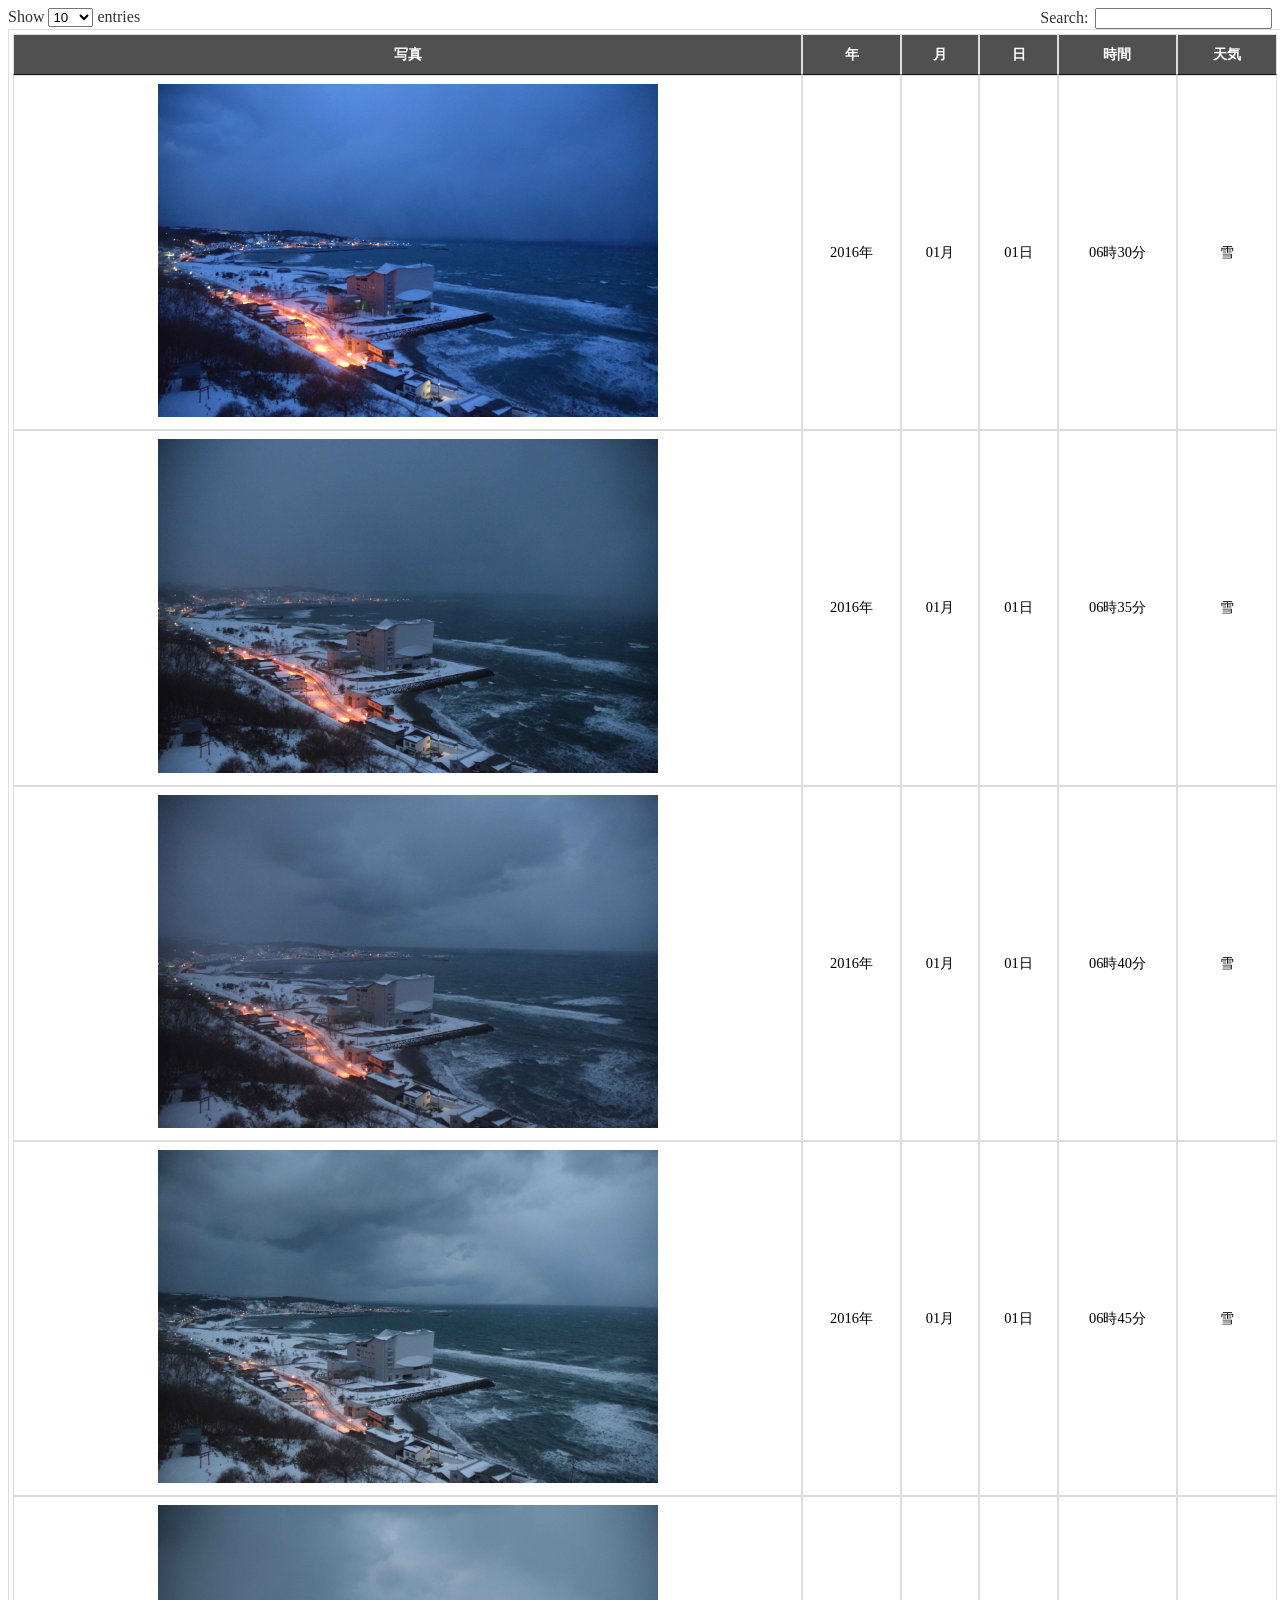
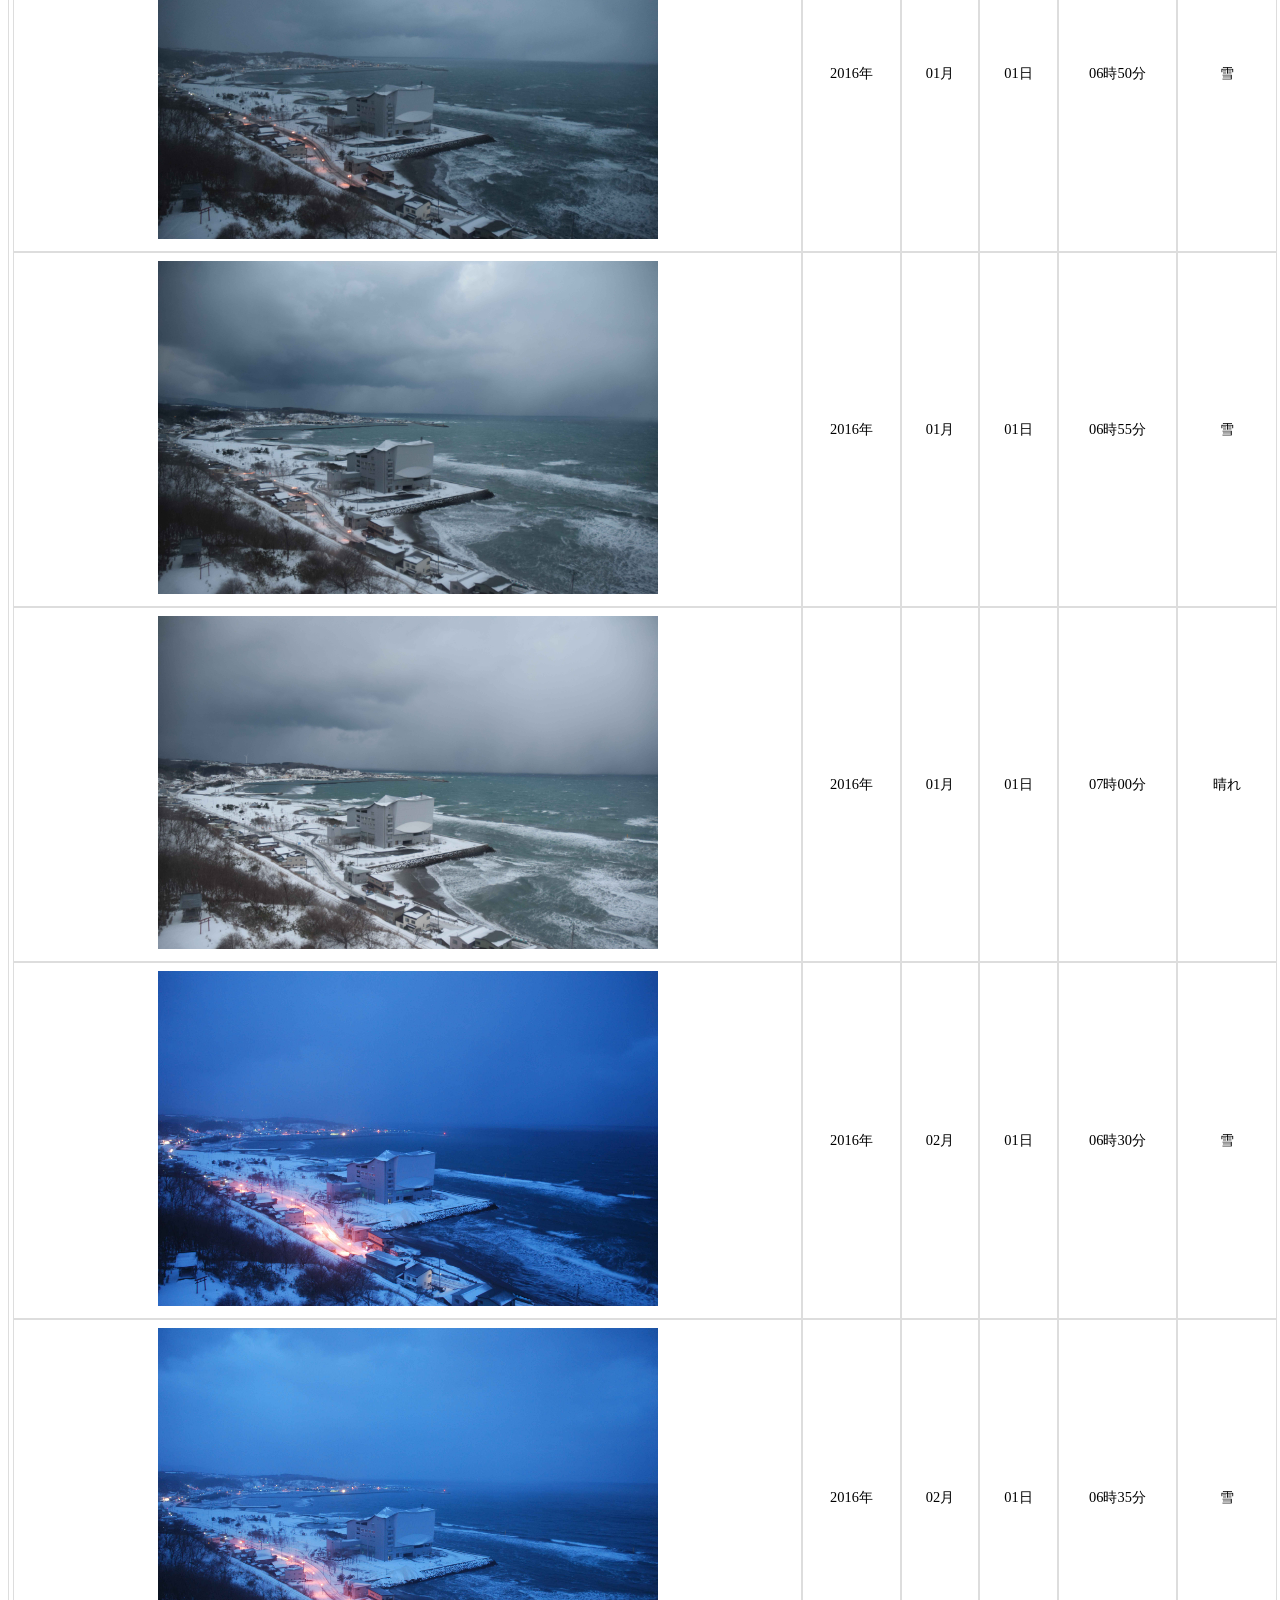
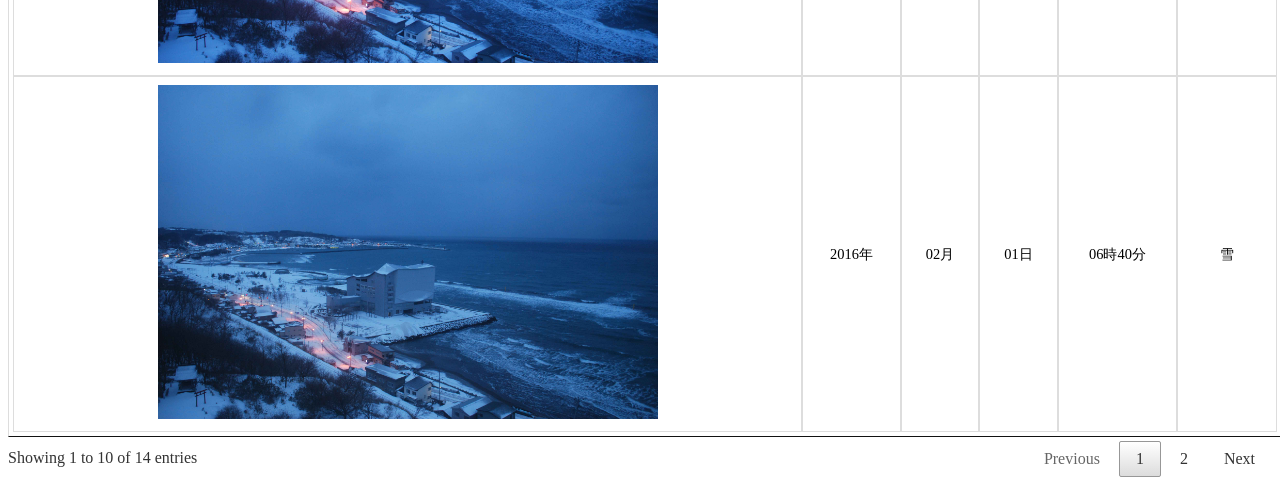
<file: index.html>
<!DOCTYPE html>
<html lang="jp">
  <head>
    <meta charset="utf-8"/>
    <link rel="stylesheet" type="text/css" href="css/datatables.css"/>
    <link rel="stylesheet" type="text/css" href="css/set.css"/>
      <script src="js/jquery-3.2.1.min.js"></script>
      <script src="js/jquery.lazyload.min.js"></script>
      <script type="text/javascript" src="js/datatables.js"></script>

      <script>
      $(function() {
        $('img.lazy').lazyload();
      });
      </script>

      <script>
      jQuery(function($){
          $.extend( $.fn.dataTable.defaults, {
              language: {
              url: "http://cdn.datatables.net/plug-ins/9dcbecd42ad/i18n/Japanese.json"
            }
          });
          $("#contents-table").DataTable({ordering: false,});
      });
      </script>



  </head>
  <body>
    <table id="contents-table" class=table1_2>
      <thead>
        <tr>
          <th>写真</th><th>年</th><th>月</th><th>日</th><th>時間</th><th>天気</th>
        </tr>
      </thead>

      <tbody>

        <tr>
          <td><img class="lazy" data-original="image/20160101063009.jpg" width="500"></td>
          <td>2016年</td>
          <td>01月</td>
          <td>01日</td>
          <td>06時30分</td>
          <td>雪</td>
        </tr>

        <tr>
          <td><img class="lazy" data-original="image/20160101063509.jpg" width="500"></td>
          <td>2016年</td>
          <td>01月</td>
          <td>01日</td>
          <td>06時35分</td>
          <td>雪</td>
        </tr>

        <tr>
          <td><img class="lazy" data-original="image/20160101064009.jpg" width="500"></td>
          <td>2016年</td>
          <td>01月</td>
          <td>01日</td>
          <td>06時40分</td>
          <td>雪</td>
        </tr>

        <tr>
          <td><img class="lazy" data-original="image/20160101064509.jpg" width="500"></td>
          <td>2016年</td>
          <td>01月</td>
          <td>01日</td>
          <td>06時45分</td>
          <td>雪</td>
        </tr>

        <tr>
          <td><img class="lazy" data-original="image/20160101065008.jpg" width="500"></td>
          <td>2016年</td>
          <td>01月</td>
          <td>01日</td>
          <td>06時50分</td>
          <td>雪</td>
        </tr>

        <tr>
          <td><img class="lazy" data-original="image/20160101065509.jpg" width="500"></td>
          <td>2016年</td>
          <td>01月</td>
          <td>01日</td>
          <td>06時55分</td>
          <td>雪</td>
        </tr>

        <tr>
          <td><img class="lazy" data-original="image/20160101070009.jpg" width="500"></td>
          <td>2016年</td>
          <td>01月</td>
          <td>01日</td>
          <td>07時00分</td>
          <td>晴れ</td>
        </tr>

        <tr>
          <td><img class="lazy" data-original="image/20160201063008.jpg" width="500"></td>
          <td>2016年</td>
          <td>02月</td>
          <td>01日</td>
          <td>06時30分</td>
          <td>雪</td>
        </tr>

        <tr>
          <td><img class="lazy" data-original="image/20160201063509.jpg" width="500"></td>
          <td>2016年</td>
          <td>02月</td>
          <td>01日</td>
          <td>06時35分</td>
          <td>雪</td>
        </tr>

        <tr>
          <td><img class="lazy" data-original="image/20160201064008.jpg" width="500"></td>
          <td>2016年</td>
          <td>02月</td>
          <td>01日</td>
          <td>06時40分</td>
          <td>雪</td>
        </tr>

        <tr>
          <td><img class="lazy" data-original="image/20160201064508.jpg" width="500"></td>
          <td>2016年</td>
          <td>02月</td>
          <td>01日</td>
          <td>06時45分</td>
          <td>雪</td>
        </tr>

        <tr>
          <td><img class="lazy" data-original="image/20160201065009.jpg" width="500"></td>
          <td>2016年</td>
          <td>02月</td>
          <td>01日</td>
          <td>06時50分</td>
          <td>雪</td>
        </tr>

        <tr>
          <td><img class="lazy" data-original="image/20160201065509.jpg" width="500"></td>
          <td>2016年</td>
          <td>02月</td>
          <td>01日</td>
          <td>06時55分</td>
          <td>雪</td>
        </tr>

        <tr>
          <td><img class="lazy" data-original="image/20160201070009.jpg" width="500"></td>
          <td>2016年</td>
          <td>02月</td>
          <td>01日</td>
          <td>07時00分</td>
          <td>晴れ</td>
        </tr>

      </tbody>
    </table>
  </body>
</html>
</file>
<file: css/datatables.css>
/*
 * This combined file was created by the DataTables downloader builder:
 *   https://datatables.net/download
 *
 * To rebuild or modify this file with the latest versions of the included
 * software please visit:
 *   https://datatables.net/download/#dt/dt-1.10.16
 *
 * Included libraries:
 *   DataTables 1.10.16
 */

/*
 * Table styles
 */
table.dataTable {
  width: 100%;
  margin: 0 auto;
  clear: both;
  border-collapse: separate;
  border-spacing: 0;
  /*
   * Header and footer styles
   */
  /*
   * Body styles
   */
}
table.dataTable thead th,
table.dataTable tfoot th {
  font-weight: bold;
}
table.dataTable thead th,
table.dataTable thead td {
  padding: 10px 18px;
  border-bottom: 1px solid #111;
}
table.dataTable thead th:active,
table.dataTable thead td:active {
  outline: none;
}
table.dataTable tfoot th,
table.dataTable tfoot td {
  padding: 10px 18px 6px 18px;
  border-top: 1px solid #111;
}
table.dataTable thead .sorting,
table.dataTable thead .sorting_asc,
table.dataTable thead .sorting_desc,
table.dataTable thead .sorting_asc_disabled,
table.dataTable thead .sorting_desc_disabled {
  cursor: pointer;
  *cursor: hand;
  background-repeat: no-repeat;
  background-position: center right;
}
table.dataTable thead .sorting {
  background-image: url("DataTables-1.10.16/images/sort_both.png");
}
table.dataTable thead .sorting_asc {
  background-image: url("DataTables-1.10.16/images/sort_asc.png");
}
table.dataTable thead .sorting_desc {
  background-image: url("DataTables-1.10.16/images/sort_desc.png");
}
table.dataTable thead .sorting_asc_disabled {
  background-image: url("DataTables-1.10.16/images/sort_asc_disabled.png");
}
table.dataTable thead .sorting_desc_disabled {
  background-image: url("DataTables-1.10.16/images/sort_desc_disabled.png");
}
table.dataTable tbody tr {
  background-color: #ffffff;
}
table.dataTable tbody tr.selected {
  background-color: #B0BED9;
}
table.dataTable tbody th,
table.dataTable tbody td {
  padding: 8px 10px;
}
table.dataTable.row-border tbody th, table.dataTable.row-border tbody td, table.dataTable.display tbody th, table.dataTable.display tbody td {
  border-top: 1px solid #ddd;
}
table.dataTable.row-border tbody tr:first-child th,
table.dataTable.row-border tbody tr:first-child td, table.dataTable.display tbody tr:first-child th,
table.dataTable.display tbody tr:first-child td {
  border-top: none;
}
table.dataTable.cell-border tbody th, table.dataTable.cell-border tbody td {
  border-top: 1px solid #ddd;
  border-right: 1px solid #ddd;
}
table.dataTable.cell-border tbody tr th:first-child,
table.dataTable.cell-border tbody tr td:first-child {
  border-left: 1px solid #ddd;
}
table.dataTable.cell-border tbody tr:first-child th,
table.dataTable.cell-border tbody tr:first-child td {
  border-top: none;
}
table.dataTable.stripe tbody tr.odd, table.dataTable.display tbody tr.odd {
  background-color: #f9f9f9;
}
table.dataTable.stripe tbody tr.odd.selected, table.dataTable.display tbody tr.odd.selected {
  background-color: #acbad4;
}
table.dataTable.hover tbody tr:hover, table.dataTable.display tbody tr:hover {
  background-color: #f6f6f6;
}
table.dataTable.hover tbody tr:hover.selected, table.dataTable.display tbody tr:hover.selected {
  background-color: #aab7d1;
}
table.dataTable.order-column tbody tr > .sorting_1,
table.dataTable.order-column tbody tr > .sorting_2,
table.dataTable.order-column tbody tr > .sorting_3, table.dataTable.display tbody tr > .sorting_1,
table.dataTable.display tbody tr > .sorting_2,
table.dataTable.display tbody tr > .sorting_3 {
  background-color: #fafafa;
}
table.dataTable.order-column tbody tr.selected > .sorting_1,
table.dataTable.order-column tbody tr.selected > .sorting_2,
table.dataTable.order-column tbody tr.selected > .sorting_3, table.dataTable.display tbody tr.selected > .sorting_1,
table.dataTable.display tbody tr.selected > .sorting_2,
table.dataTable.display tbody tr.selected > .sorting_3 {
  background-color: #acbad5;
}
table.dataTable.display tbody tr.odd > .sorting_1, table.dataTable.order-column.stripe tbody tr.odd > .sorting_1 {
  background-color: #f1f1f1;
}
table.dataTable.display tbody tr.odd > .sorting_2, table.dataTable.order-column.stripe tbody tr.odd > .sorting_2 {
  background-color: #f3f3f3;
}
table.dataTable.display tbody tr.odd > .sorting_3, table.dataTable.order-column.stripe tbody tr.odd > .sorting_3 {
  background-color: whitesmoke;
}
table.dataTable.display tbody tr.odd.selected > .sorting_1, table.dataTable.order-column.stripe tbody tr.odd.selected > .sorting_1 {
  background-color: #a6b4cd;
}
table.dataTable.display tbody tr.odd.selected > .sorting_2, table.dataTable.order-column.stripe tbody tr.odd.selected > .sorting_2 {
  background-color: #a8b5cf;
}
table.dataTable.display tbody tr.odd.selected > .sorting_3, table.dataTable.order-column.stripe tbody tr.odd.selected > .sorting_3 {
  background-color: #a9b7d1;
}
table.dataTable.display tbody tr.even > .sorting_1, table.dataTable.order-column.stripe tbody tr.even > .sorting_1 {
  background-color: #fafafa;
}
table.dataTable.display tbody tr.even > .sorting_2, table.dataTable.order-column.stripe tbody tr.even > .sorting_2 {
  background-color: #fcfcfc;
}
table.dataTable.display tbody tr.even > .sorting_3, table.dataTable.order-column.stripe tbody tr.even > .sorting_3 {
  background-color: #fefefe;
}
table.dataTable.display tbody tr.even.selected > .sorting_1, table.dataTable.order-column.stripe tbody tr.even.selected > .sorting_1 {
  background-color: #acbad5;
}
table.dataTable.display tbody tr.even.selected > .sorting_2, table.dataTable.order-column.stripe tbody tr.even.selected > .sorting_2 {
  background-color: #aebcd6;
}
table.dataTable.display tbody tr.even.selected > .sorting_3, table.dataTable.order-column.stripe tbody tr.even.selected > .sorting_3 {
  background-color: #afbdd8;
}
table.dataTable.display tbody tr:hover > .sorting_1, table.dataTable.order-column.hover tbody tr:hover > .sorting_1 {
  background-color: #eaeaea;
}
table.dataTable.display tbody tr:hover > .sorting_2, table.dataTable.order-column.hover tbody tr:hover > .sorting_2 {
  background-color: #ececec;
}
table.dataTable.display tbody tr:hover > .sorting_3, table.dataTable.order-column.hover tbody tr:hover > .sorting_3 {
  background-color: #efefef;
}
table.dataTable.display tbody tr:hover.selected > .sorting_1, table.dataTable.order-column.hover tbody tr:hover.selected > .sorting_1 {
  background-color: #a2aec7;
}
table.dataTable.display tbody tr:hover.selected > .sorting_2, table.dataTable.order-column.hover tbody tr:hover.selected > .sorting_2 {
  background-color: #a3b0c9;
}
table.dataTable.display tbody tr:hover.selected > .sorting_3, table.dataTable.order-column.hover tbody tr:hover.selected > .sorting_3 {
  background-color: #a5b2cb;
}
table.dataTable.no-footer {
  border-bottom: 1px solid #111;
}
table.dataTable.nowrap th, table.dataTable.nowrap td {
  white-space: nowrap;
}
table.dataTable.compact thead th,
table.dataTable.compact thead td {
  padding: 4px 17px 4px 4px;
}
table.dataTable.compact tfoot th,
table.dataTable.compact tfoot td {
  padding: 4px;
}
table.dataTable.compact tbody th,
table.dataTable.compact tbody td {
  padding: 4px;
}
table.dataTable th.dt-left,
table.dataTable td.dt-left {
  text-align: left;
}
table.dataTable th.dt-center,
table.dataTable td.dt-center,
table.dataTable td.dataTables_empty {
  text-align: center;
}
table.dataTable th.dt-right,
table.dataTable td.dt-right {
  text-align: right;
}
table.dataTable th.dt-justify,
table.dataTable td.dt-justify {
  text-align: justify;
}
table.dataTable th.dt-nowrap,
table.dataTable td.dt-nowrap {
  white-space: nowrap;
}
table.dataTable thead th.dt-head-left,
table.dataTable thead td.dt-head-left,
table.dataTable tfoot th.dt-head-left,
table.dataTable tfoot td.dt-head-left {
  text-align: left;
}
table.dataTable thead th.dt-head-center,
table.dataTable thead td.dt-head-center,
table.dataTable tfoot th.dt-head-center,
table.dataTable tfoot td.dt-head-center {
  text-align: center;
}
table.dataTable thead th.dt-head-right,
table.dataTable thead td.dt-head-right,
table.dataTable tfoot th.dt-head-right,
table.dataTable tfoot td.dt-head-right {
  text-align: right;
}
table.dataTable thead th.dt-head-justify,
table.dataTable thead td.dt-head-justify,
table.dataTable tfoot th.dt-head-justify,
table.dataTable tfoot td.dt-head-justify {
  text-align: justify;
}
table.dataTable thead th.dt-head-nowrap,
table.dataTable thead td.dt-head-nowrap,
table.dataTable tfoot th.dt-head-nowrap,
table.dataTable tfoot td.dt-head-nowrap {
  white-space: nowrap;
}
table.dataTable tbody th.dt-body-left,
table.dataTable tbody td.dt-body-left {
  text-align: left;
}
table.dataTable tbody th.dt-body-center,
table.dataTable tbody td.dt-body-center {
  text-align: center;
}
table.dataTable tbody th.dt-body-right,
table.dataTable tbody td.dt-body-right {
  text-align: right;
}
table.dataTable tbody th.dt-body-justify,
table.dataTable tbody td.dt-body-justify {
  text-align: justify;
}
table.dataTable tbody th.dt-body-nowrap,
table.dataTable tbody td.dt-body-nowrap {
  white-space: nowrap;
}

table.dataTable,
table.dataTable th,
table.dataTable td {
  box-sizing: content-box;
}

/*
 * Control feature layout
 */
.dataTables_wrapper {
  position: relative;
  clear: both;
  *zoom: 1;
  zoom: 1;
}
.dataTables_wrapper .dataTables_length {
  float: left;
}
.dataTables_wrapper .dataTables_filter {
  float: right;
  text-align: right;
}
.dataTables_wrapper .dataTables_filter input {
  margin-left: 0.5em;
}
.dataTables_wrapper .dataTables_info {
  clear: both;
  float: left;
  padding-top: 0.755em;
}
.dataTables_wrapper .dataTables_paginate {
  float: right;
  text-align: right;
  padding-top: 0.25em;
}
.dataTables_wrapper .dataTables_paginate .paginate_button {
  box-sizing: border-box;
  display: inline-block;
  min-width: 1.5em;
  padding: 0.5em 1em;
  margin-left: 2px;
  text-align: center;
  text-decoration: none !important;
  cursor: pointer;
  *cursor: hand;
  color: #333 !important;
  border: 1px solid transparent;
  border-radius: 2px;
}
.dataTables_wrapper .dataTables_paginate .paginate_button.current, .dataTables_wrapper .dataTables_paginate .paginate_button.current:hover {
  color: #333 !important;
  border: 1px solid #979797;
  background-color: white;
  background: -webkit-gradient(linear, left top, left bottom, color-stop(0%, white), color-stop(100%, #dcdcdc));
  /* Chrome,Safari4+ */
  background: -webkit-linear-gradient(top, white 0%, #dcdcdc 100%);
  /* Chrome10+,Safari5.1+ */
  background: -moz-linear-gradient(top, white 0%, #dcdcdc 100%);
  /* FF3.6+ */
  background: -ms-linear-gradient(top, white 0%, #dcdcdc 100%);
  /* IE10+ */
  background: -o-linear-gradient(top, white 0%, #dcdcdc 100%);
  /* Opera 11.10+ */
  background: linear-gradient(to bottom, white 0%, #dcdcdc 100%);
  /* W3C */
}
.dataTables_wrapper .dataTables_paginate .paginate_button.disabled, .dataTables_wrapper .dataTables_paginate .paginate_button.disabled:hover, .dataTables_wrapper .dataTables_paginate .paginate_button.disabled:active {
  cursor: default;
  color: #666 !important;
  border: 1px solid transparent;
  background: transparent;
  box-shadow: none;
}
.dataTables_wrapper .dataTables_paginate .paginate_button:hover {
  color: white !important;
  border: 1px solid #111;
  background-color: #585858;
  background: -webkit-gradient(linear, left top, left bottom, color-stop(0%, #585858), color-stop(100%, #111));
  /* Chrome,Safari4+ */
  background: -webkit-linear-gradient(top, #585858 0%, #111 100%);
  /* Chrome10+,Safari5.1+ */
  background: -moz-linear-gradient(top, #585858 0%, #111 100%);
  /* FF3.6+ */
  background: -ms-linear-gradient(top, #585858 0%, #111 100%);
  /* IE10+ */
  background: -o-linear-gradient(top, #585858 0%, #111 100%);
  /* Opera 11.10+ */
  background: linear-gradient(to bottom, #585858 0%, #111 100%);
  /* W3C */
}
.dataTables_wrapper .dataTables_paginate .paginate_button:active {
  outline: none;
  background-color: #2b2b2b;
  background: -webkit-gradient(linear, left top, left bottom, color-stop(0%, #2b2b2b), color-stop(100%, #0c0c0c));
  /* Chrome,Safari4+ */
  background: -webkit-linear-gradient(top, #2b2b2b 0%, #0c0c0c 100%);
  /* Chrome10+,Safari5.1+ */
  background: -moz-linear-gradient(top, #2b2b2b 0%, #0c0c0c 100%);
  /* FF3.6+ */
  background: -ms-linear-gradient(top, #2b2b2b 0%, #0c0c0c 100%);
  /* IE10+ */
  background: -o-linear-gradient(top, #2b2b2b 0%, #0c0c0c 100%);
  /* Opera 11.10+ */
  background: linear-gradient(to bottom, #2b2b2b 0%, #0c0c0c 100%);
  /* W3C */
  box-shadow: inset 0 0 3px #111;
}
.dataTables_wrapper .dataTables_paginate .ellipsis {
  padding: 0 1em;
}
.dataTables_wrapper .dataTables_processing {
  position: absolute;
  top: 50%;
  left: 50%;
  width: 100%;
  height: 40px;
  margin-left: -50%;
  margin-top: -25px;
  padding-top: 20px;
  text-align: center;
  font-size: 1.2em;
  background-color: white;
  background: -webkit-gradient(linear, left top, right top, color-stop(0%, rgba(255, 255, 255, 0)), color-stop(25%, rgba(255, 255, 255, 0.9)), color-stop(75%, rgba(255, 255, 255, 0.9)), color-stop(100%, rgba(255, 255, 255, 0)));
  background: -webkit-linear-gradient(left, rgba(255, 255, 255, 0) 0%, rgba(255, 255, 255, 0.9) 25%, rgba(255, 255, 255, 0.9) 75%, rgba(255, 255, 255, 0) 100%);
  background: -moz-linear-gradient(left, rgba(255, 255, 255, 0) 0%, rgba(255, 255, 255, 0.9) 25%, rgba(255, 255, 255, 0.9) 75%, rgba(255, 255, 255, 0) 100%);
  background: -ms-linear-gradient(left, rgba(255, 255, 255, 0) 0%, rgba(255, 255, 255, 0.9) 25%, rgba(255, 255, 255, 0.9) 75%, rgba(255, 255, 255, 0) 100%);
  background: -o-linear-gradient(left, rgba(255, 255, 255, 0) 0%, rgba(255, 255, 255, 0.9) 25%, rgba(255, 255, 255, 0.9) 75%, rgba(255, 255, 255, 0) 100%);
  background: linear-gradient(to right, rgba(255, 255, 255, 0) 0%, rgba(255, 255, 255, 0.9) 25%, rgba(255, 255, 255, 0.9) 75%, rgba(255, 255, 255, 0) 100%);
}
.dataTables_wrapper .dataTables_length,
.dataTables_wrapper .dataTables_filter,
.dataTables_wrapper .dataTables_info,
.dataTables_wrapper .dataTables_processing,
.dataTables_wrapper .dataTables_paginate {
  color: #333;
}
.dataTables_wrapper .dataTables_scroll {
  clear: both;
}
.dataTables_wrapper .dataTables_scroll div.dataTables_scrollBody {
  *margin-top: -1px;
  -webkit-overflow-scrolling: touch;
}
.dataTables_wrapper .dataTables_scroll div.dataTables_scrollBody > table > thead > tr > th, .dataTables_wrapper .dataTables_scroll div.dataTables_scrollBody > table > thead > tr > td, .dataTables_wrapper .dataTables_scroll div.dataTables_scrollBody > table > tbody > tr > th, .dataTables_wrapper .dataTables_scroll div.dataTables_scrollBody > table > tbody > tr > td {
  vertical-align: middle;
}
.dataTables_wrapper .dataTables_scroll div.dataTables_scrollBody > table > thead > tr > th > div.dataTables_sizing,
.dataTables_wrapper .dataTables_scroll div.dataTables_scrollBody > table > thead > tr > td > div.dataTables_sizing, .dataTables_wrapper .dataTables_scroll div.dataTables_scrollBody > table > tbody > tr > th > div.dataTables_sizing,
.dataTables_wrapper .dataTables_scroll div.dataTables_scrollBody > table > tbody > tr > td > div.dataTables_sizing {
  height: 0;
  overflow: hidden;
  margin: 0 !important;
  padding: 0 !important;
}
.dataTables_wrapper.no-footer .dataTables_scrollBody {
  border-bottom: 1px solid #111;
}
.dataTables_wrapper.no-footer div.dataTables_scrollHead table.dataTable,
.dataTables_wrapper.no-footer div.dataTables_scrollBody > table {
  border-bottom: none;
}
.dataTables_wrapper:after {
  visibility: hidden;
  display: block;
  content: "";
  clear: both;
  height: 0;
}

@media screen and (max-width: 767px) {
  .dataTables_wrapper .dataTables_info,
  .dataTables_wrapper .dataTables_paginate {
    float: none;
    text-align: center;
  }
  .dataTables_wrapper .dataTables_paginate {
    margin-top: 0.5em;
  }
}
@media screen and (max-width: 640px) {
  .dataTables_wrapper .dataTables_length,
  .dataTables_wrapper .dataTables_filter {
    float: none;
    text-align: center;
  }
  .dataTables_wrapper .dataTables_filter {
    margin-top: 0.5em;
  }
}
</file>
<file: css/set.css>
td {
text-align: center;
}

<style>
.table1_2 table {
	width:100%;
	margin:15px 0
}
.table1_2 th {
	background-color:#505050;
	color:#FFFFFF
}
.table1_2,.table1_2 th,.table1_2 td
{
	font-size:0.95em;
	text-align:center;
	padding:4px;
	border:1px solid #dddddd;
	border-collapse:collapse
}
</file>
